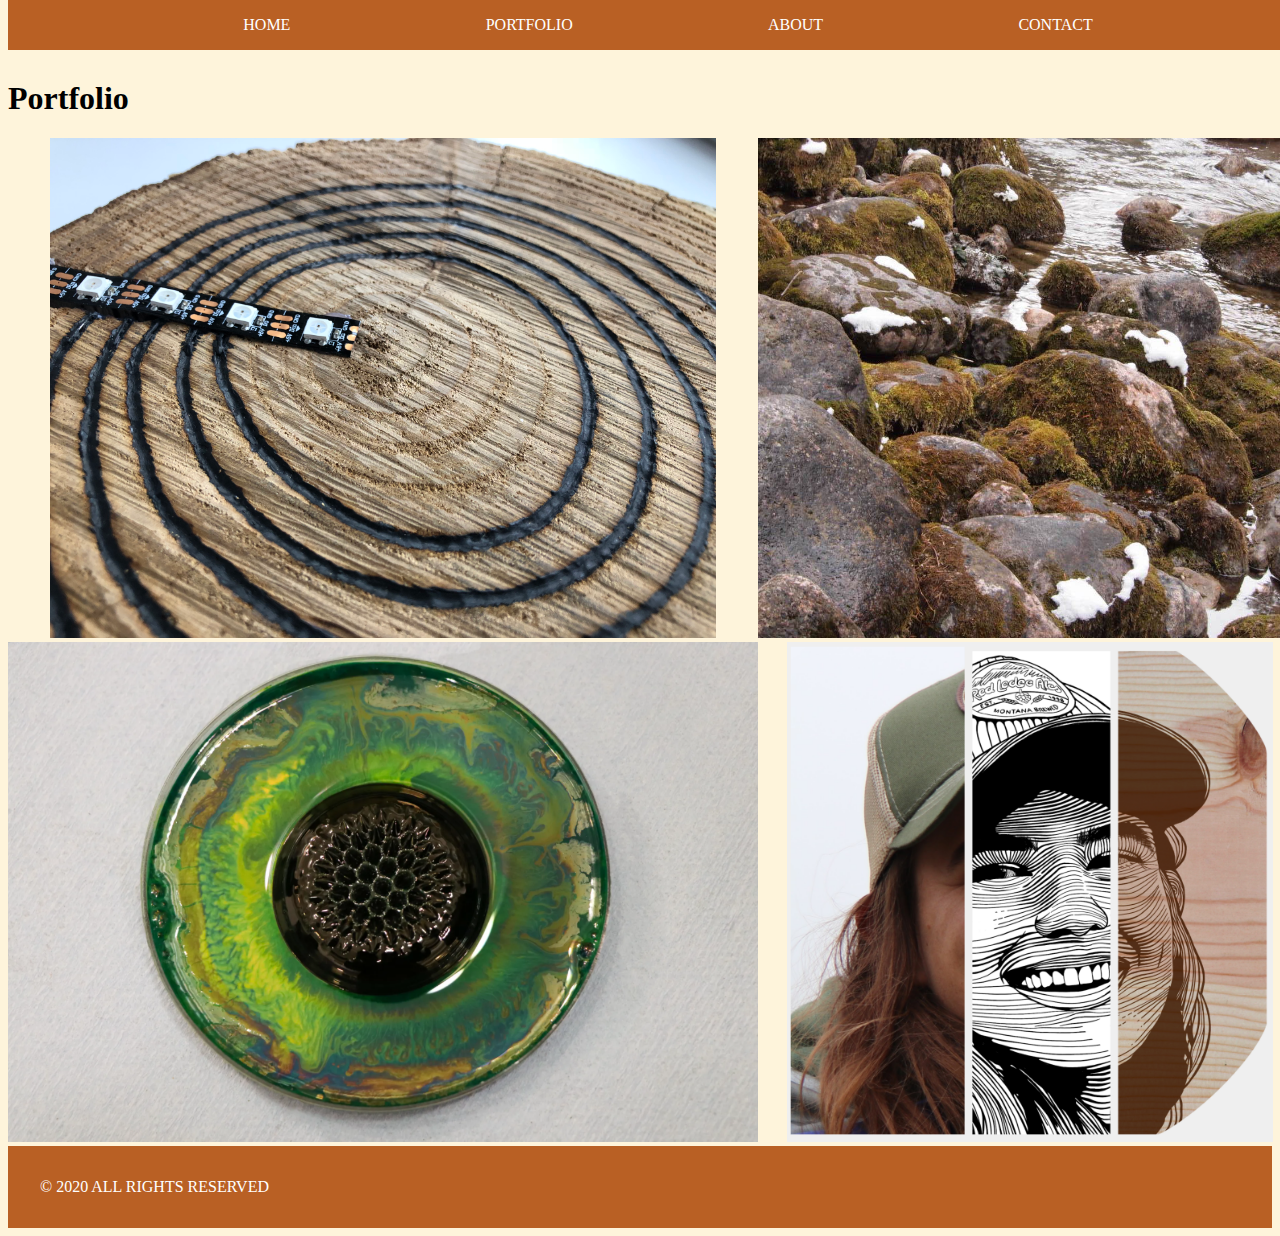
<file: Pages/portfolio.html>
<!DOCTYPE html>
<html>

<head>
    <title>Portfolio</title>
    <link rel="stylesheet" type="text/css" href="../style.css">
</head>

<body>

    <nav>
        <div class="nav">
            <ul class="navContainer">
                <a href="../index.html"><li>HOME</li></a>
                <a href="portfolio.html"><li>PORTFOLIO</li></a>
                <!-- <a href="experience.html"><li>EXPERIENCE</li></a> -->
                <a href="about.html"><li>ABOUT</li></a>
                <a href="contact.html"><li>CONTACT</li></a>
            </ul>
        </div>
    </nav>

    <div>
        <h1 class="first">Portfolio</h1>
    </div>

    <div class="portfolioContainer">
        <div class="treeContainer"><a href ="tree.html"><img src="../Images/treeTalk/talk.JPG" class="talkTreeImage"></a></div>
        <div><a href="photography.html"><img src="../Images/waldenPhotos/cover.JPG" class="waldenLink"></a></div>
        <div class="row"><a href="text.html"><img src="../Images/textImages/retro1.jpg" class="textLink"></a></div>
        <div class="row2"><a href="flowvis.html"><img src="../Images/flowvis/greenFlow.png" class="flowLink"></a></div>
        <div class="row2"><a href="grove.html"><img src="../Images/grove.png" class="groveImage"></a></div>
    </div>

    <footer class="footer">© 2020 ALL RIGHTS RESERVED</footer>

</body>

</html>
</file>
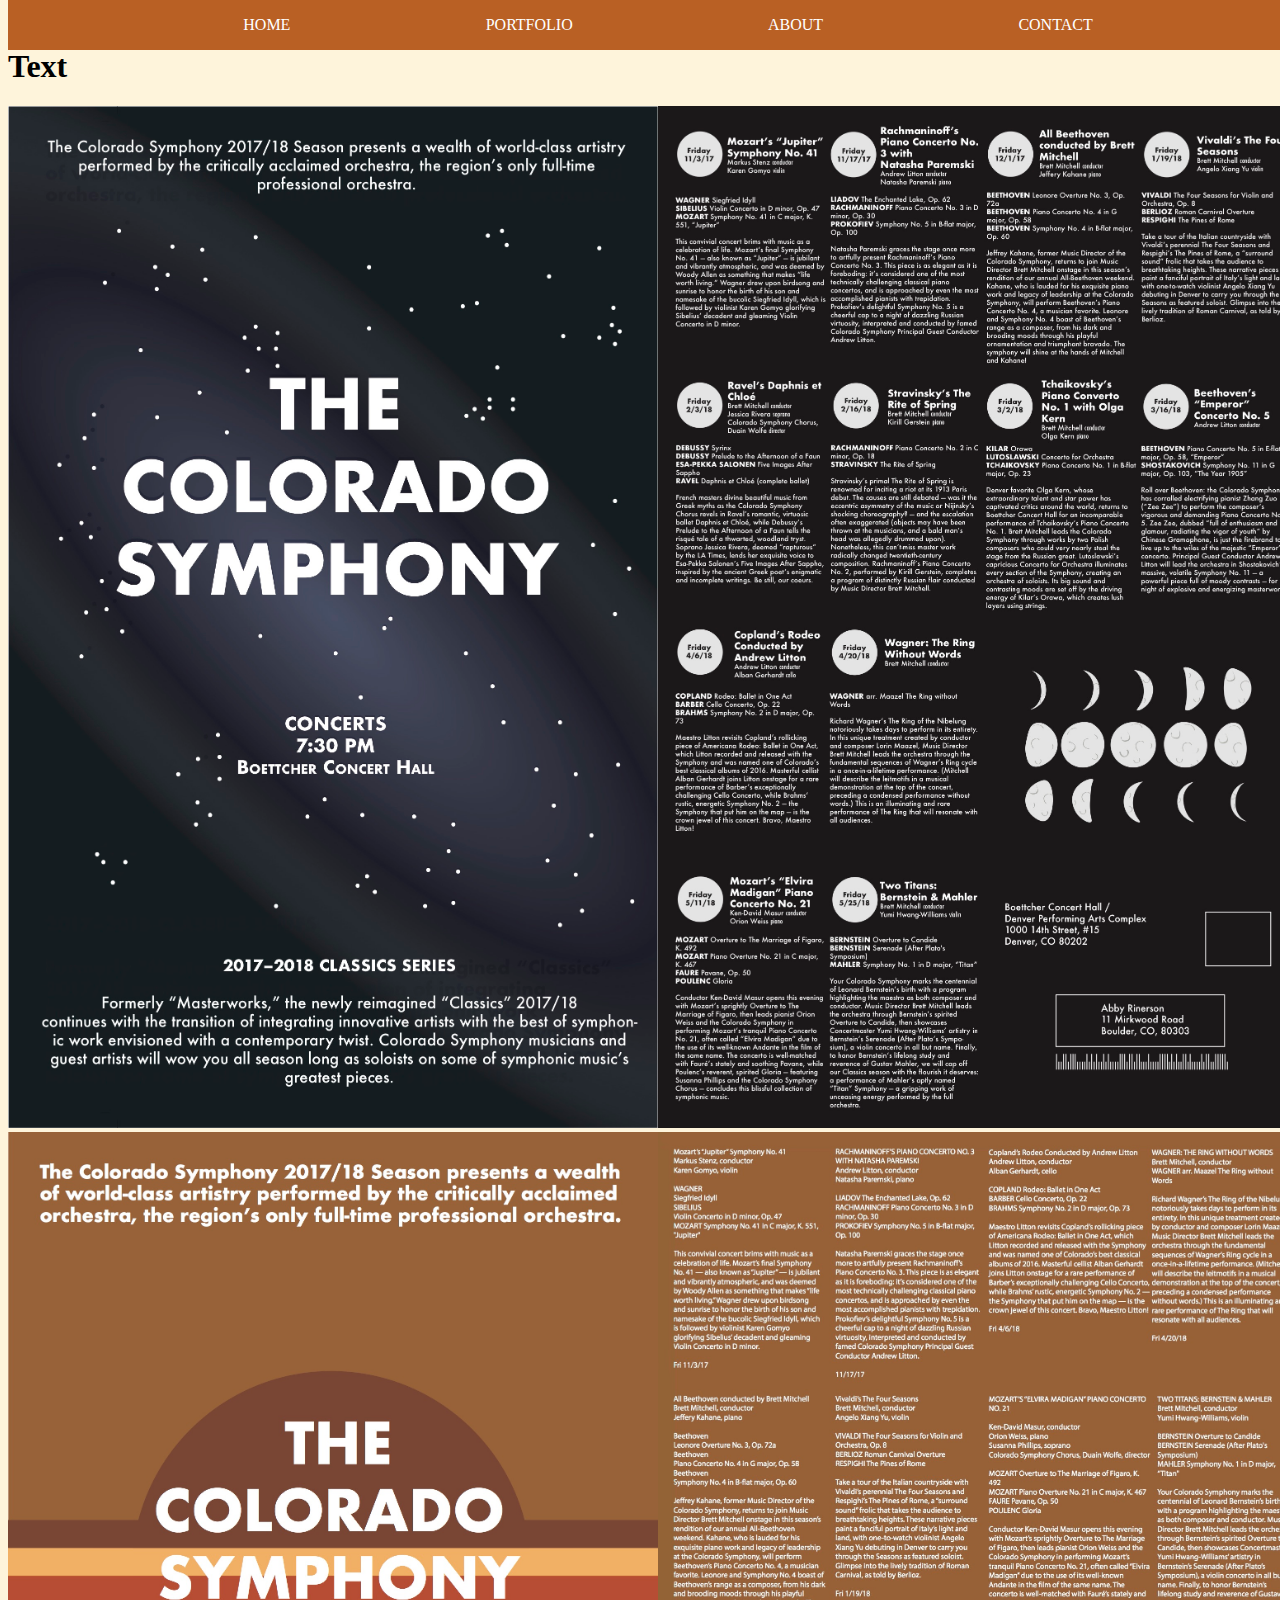
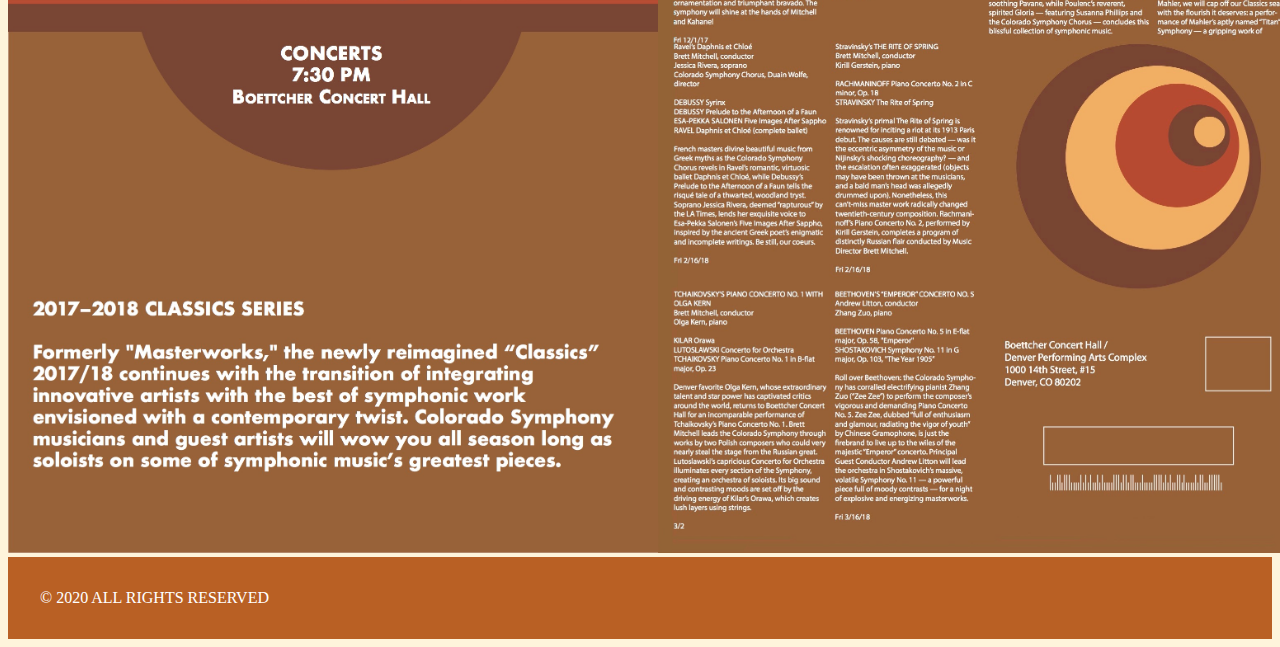
<file: Pages/text.html>
<!DOCTYPE html>
<html>

<head>
    <title>Text</title>
    <link rel="stylesheet" type="text/css" href="../style.css">
</head>

<body>

    <nav>
        <div class="nav">
            <ul class="navContainer">
                <a href="../index.html"><li>HOME</li></a>
                <a href="portfolio.html"><li>PORTFOLIO</li></a>
                <!-- <a href="experience.html"><li>EXPERIENCE</li></a> -->
                <a href="about.html"><li>ABOUT</li></a>
                <a href="contact.html"><li>CONTACT</li></a>
            </ul>
        </div>
    </nav>

    <div>
        <h1>Text</h1>
    </div>

    <div class="textProjectContainer">
        <div><img src="../Images/textImages/space1.jpg" class="textImages"></div>
        <div><img src="../Images/textImages/space.jpg" class="textImages two"></div>
        <div><img src="../Images/textImages/retro1.jpg" class="textImages"></div>
        <div><img src="../Images/textImages/retro.jpg" class="textImages two"></div>
    </div>

    <footer class="footer">© 2020 ALL RIGHTS RESERVED</footer>

</body>

</html>
</file>
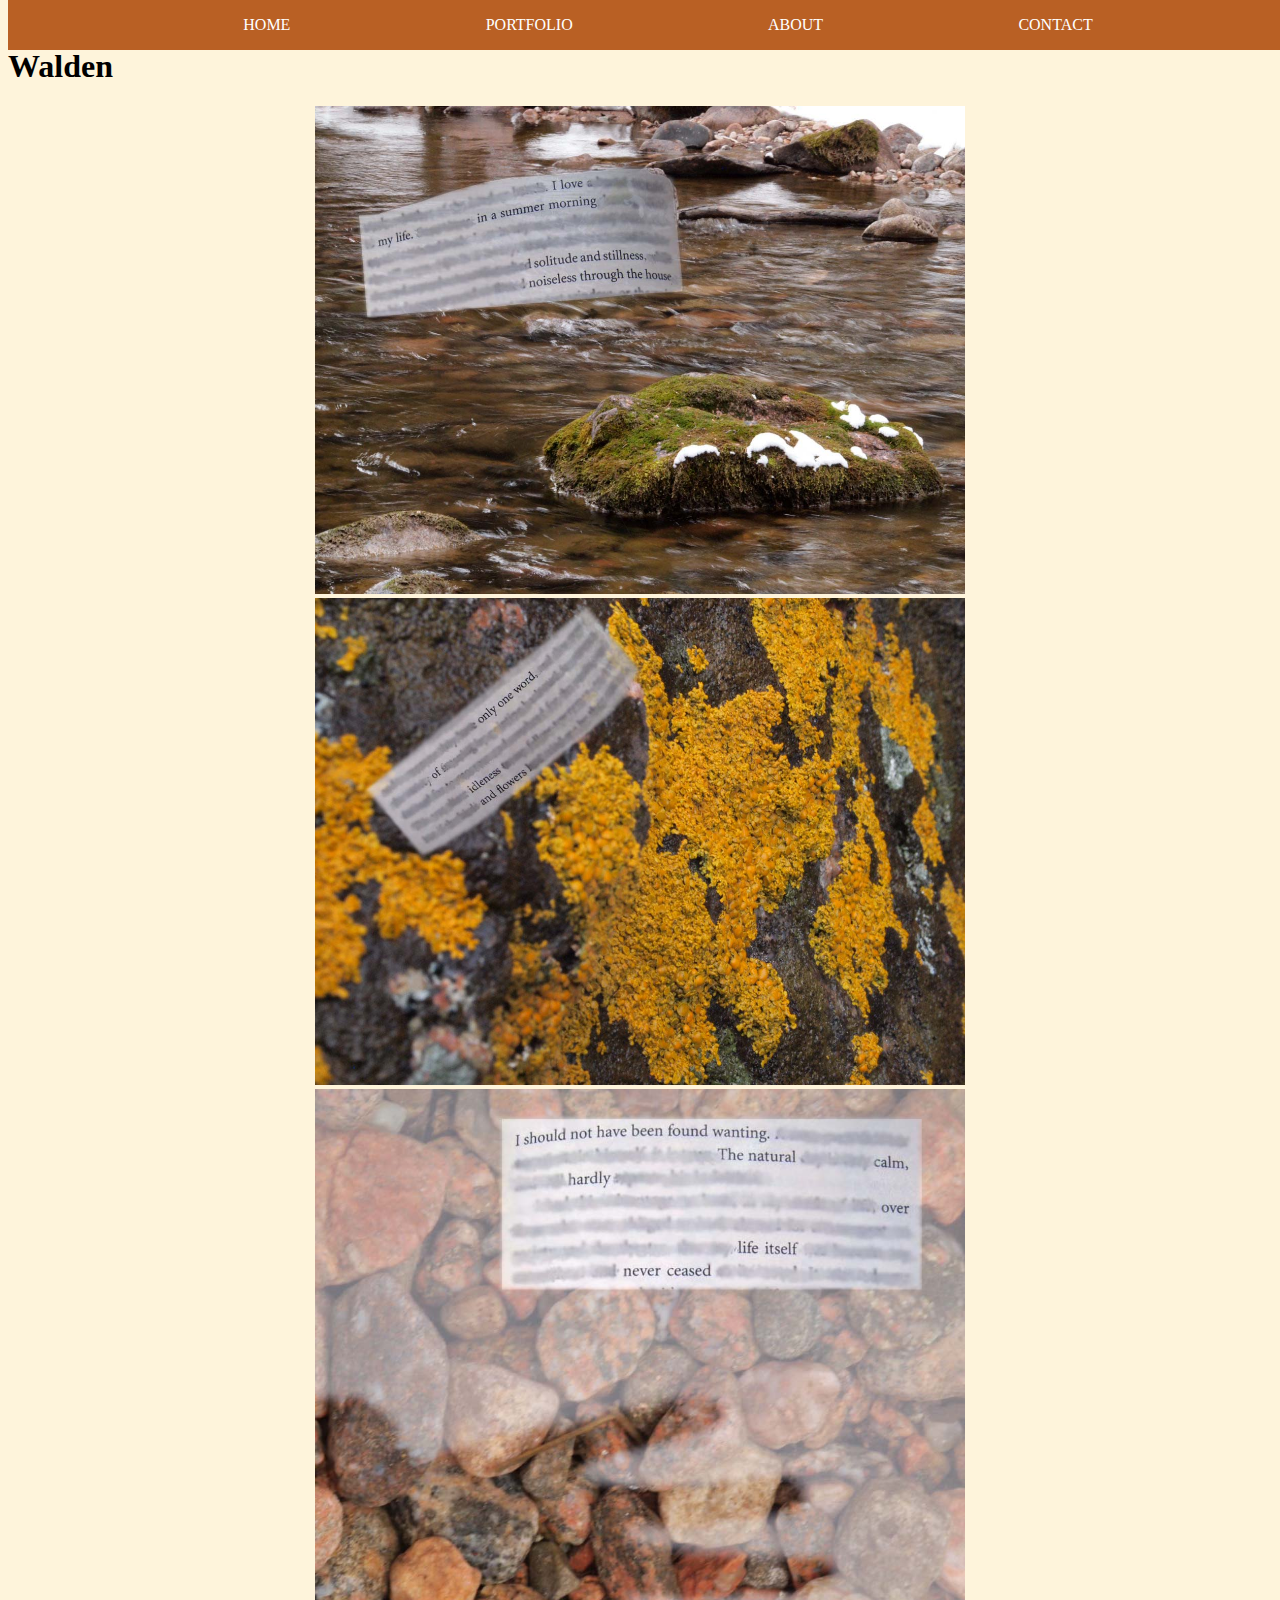
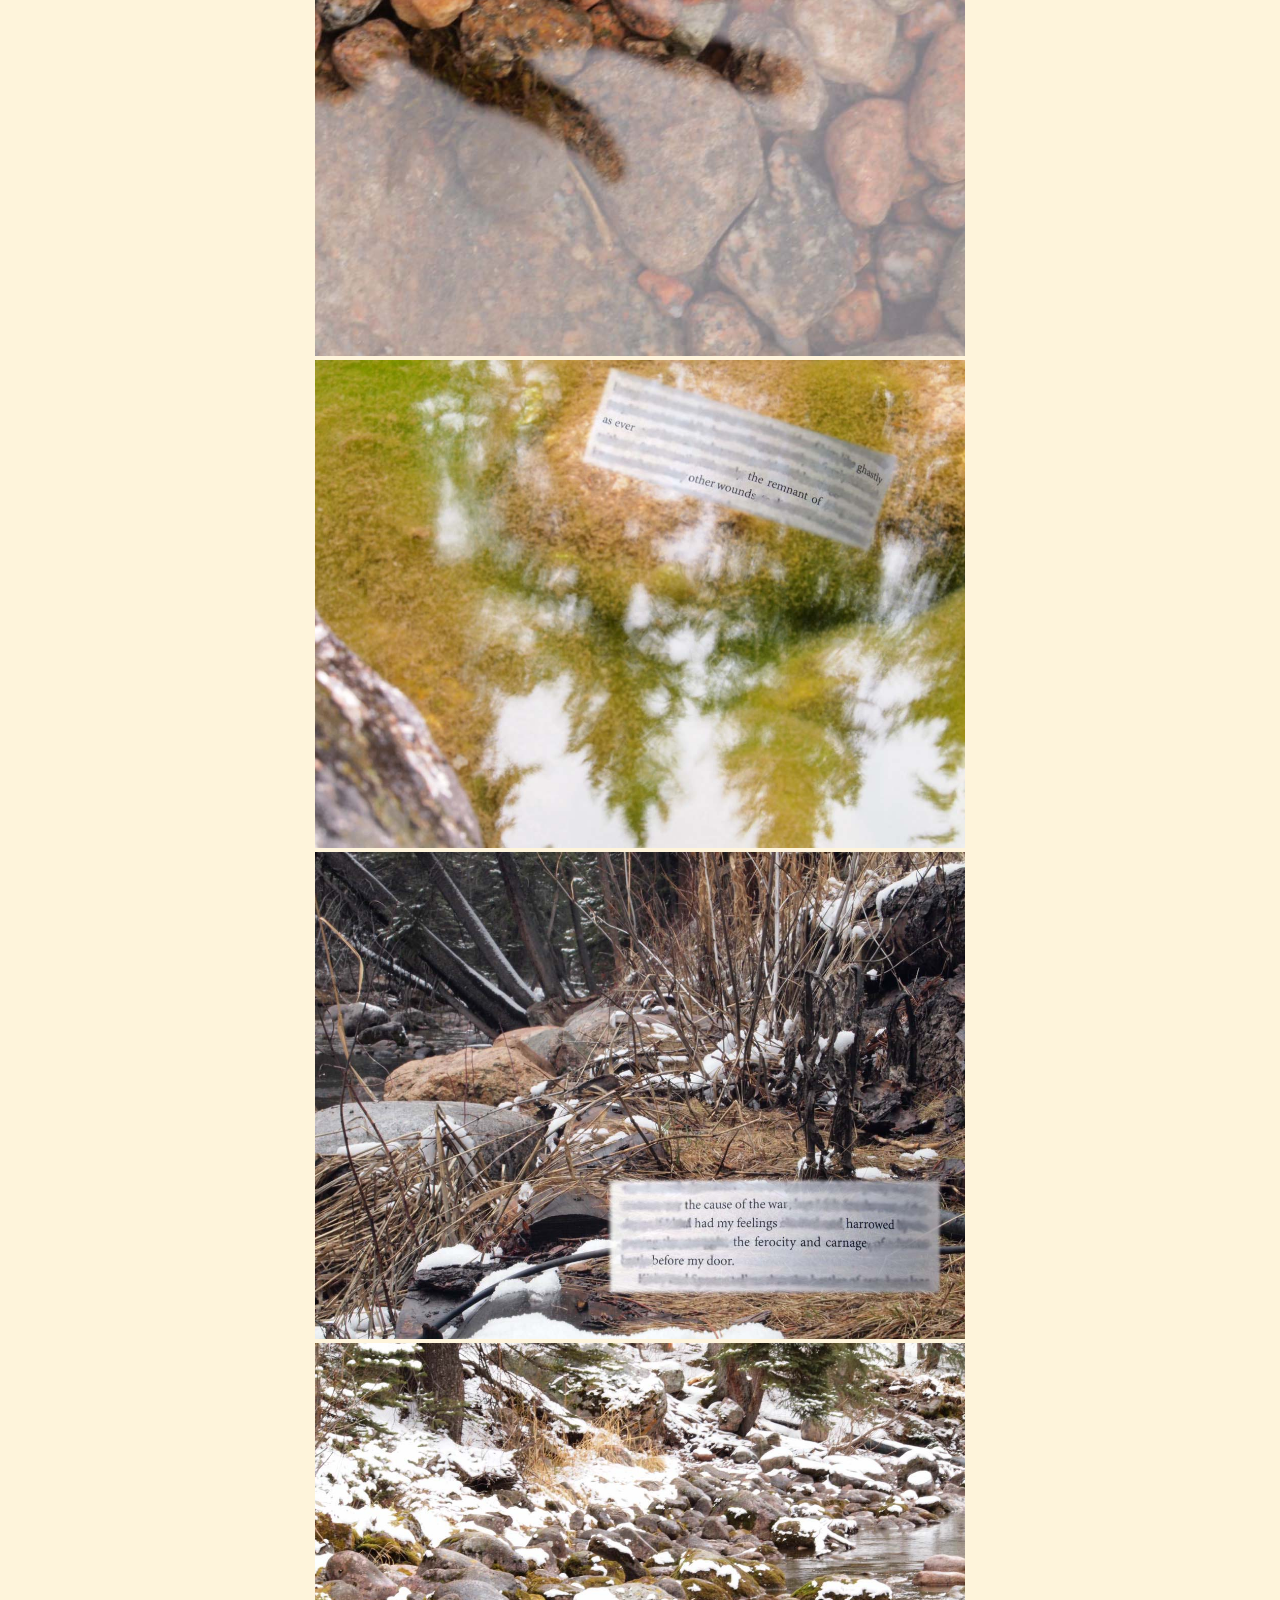
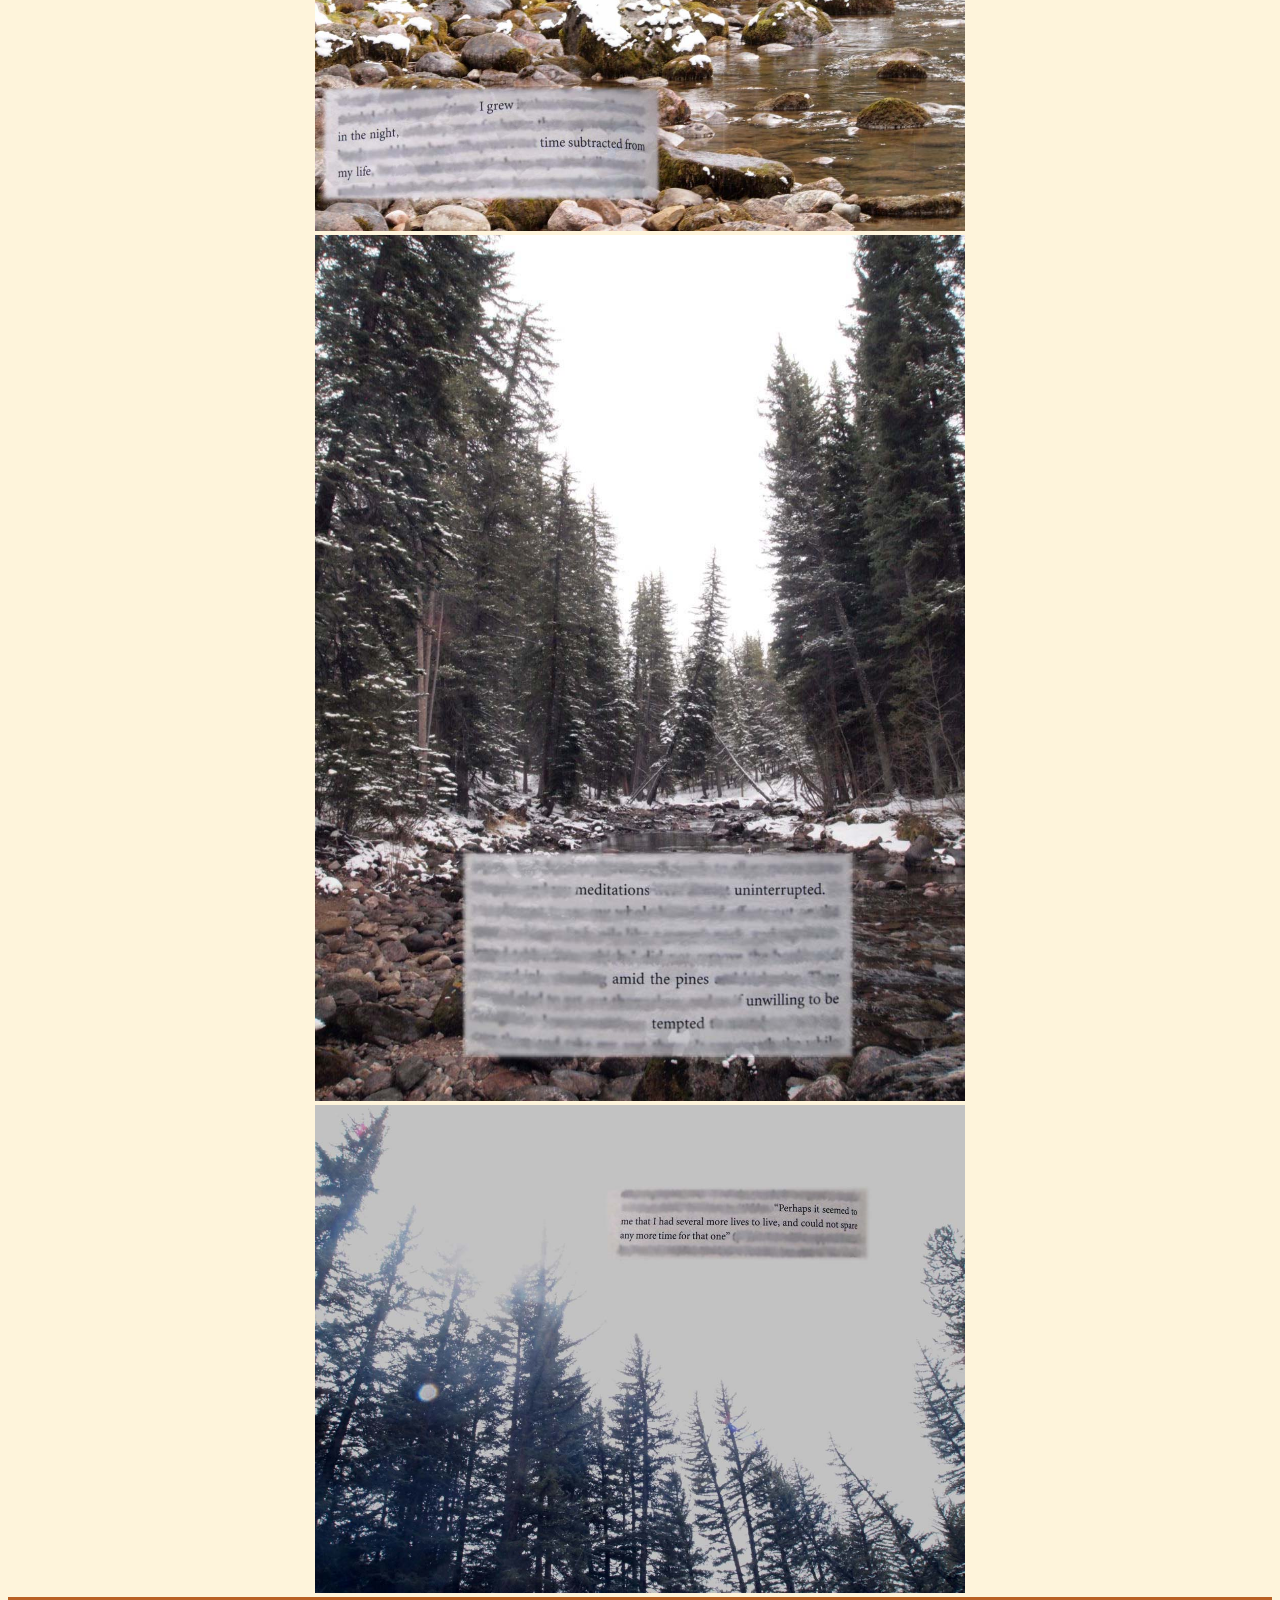
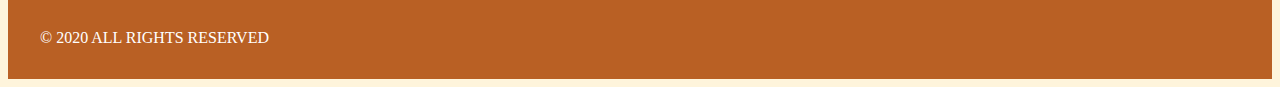
<file: Pages/walden.html>
<!DOCTYPE html>
<html>

<head>
    <title>Walden</title>
    <link rel="stylesheet" type="text/css" href="../style.css">
</head>

<body>

    <nav>
        <div class="nav">
            <ul class="navContainer">
                <a href="../index.html"><li>HOME</li></a>
                <a href="portfolio.html"><li>PORTFOLIO</li></a>
                <!-- <a href="experience.html"><li>EXPERIENCE</li></a> -->
                <a href="about.html"><li>ABOUT</li></a>
                <a href="contact.html"><li>CONTACT</li></a>
            </ul>
        </div>
    </nav>

    <div>
        <h1>Walden</h1>
    </div>

    <div class="waldenPhotosContainer">
        <div><img src="../Images/waldenPhotos/1.jpg" class="waldenPhotos"></div>
        <div><img src="../Images/waldenPhotos/2.jpg" class="waldenPhotos"></div>
        <div><img src="../Images/waldenPhotos/3.jpg" class="waldenPhotos"></div>
        <div><img src="../Images/waldenPhotos/4.jpg" class="waldenPhotos"></div>
        <div><img src="../Images/waldenPhotos/5.JPG" class="waldenPhotos"></div>
        <div><img src="../Images/waldenPhotos/6.jpg" class="waldenPhotos"></div>
        <div><img src="../Images/waldenPhotos/7.jpg" class="waldenPhotos"></div>
        <div><img src="../Images/waldenPhotos/8.jpg" class="waldenPhotos"></div>
    </div>

    <footer class="footer">© 2020 ALL RIGHTS RESERVED</footer>

</body>

</html>
</file>
<file: style.css>
* {
    font-family: Futura, Times, serif;
    /* color: white */
}

.nav {
    /* position: fixed; */
    /* margin-top: 1rem; */
    /* padding-top: 1rem;
    padding-bottom: 1rem; */
    /* display: flex; */
    /* align-content: baseline; */
    position: fixed;
    top: 0;
    width: 100%;
    /* justify-content: space-evenly; */
    /* border: 7px solid white; */
    background-color: #b96024;
}
/* space between getting messed up somewhere between here - after .nav display:flex */
.navContainer {
    display: flex;
    /* margin: 1rem auto 1rem auto; */
    /* padding: 0; */
    /* grid-template-columns: 1fr 1fr 1fr 1fr; */
    flex-direction: row;
    /* align-items: flex-end; */
    justify-content: space-evenly;
    /* position: fixed; */
}



li {
    list-style: none;
    color: white;
}
body {
    background-color: #fef4db;
}

.top {
    display: grid;
    grid-template-columns: 1fr 1fr;
    margin-top: 5rem;
    margin-bottom: 1rem;
}
.headerImage {
    display: grid;
    grid-template-columns: 1fr 1fr;
    grid-column-start: span 2;
    max-height: 600px;
    grid-column-start: 2;
    /* margin-left: auto;
    margin-right: auto;
    width: 50%;    */   
}

.first {
    margin-top: 5rem;
}

.name {
    align-self: center;
    justify-self: center;
}

.links {
    display: grid;
    grid-template-columns: 1fr 1fr;
    justify-items: center;
    /* border: 1px solid black; */
    /* padding: 300px; */
}

.homeContact {
    /* padding: 0; */
    /* justify-items: end; */
    /* background-color: red; */
    /* padding-left: 85%; */
}

.logo {
    /* padding-right: 85% */
    max-height: 4rem;
    display: flex;
    justify-self: flex-start;
}

.linkList {
    /* border: 1px solid black; */
    padding: 100px;
    margin: 25px;
    background-color: white;
    /* border: 7px solid white; */
}

.linkList:hover {
    opacity: .7;
}

.link12 {
    /* padding-left: 38%;
    padding-right: 38%; */
}
.about, .port {
    grid-column-start: span 2;
    padding-left: 45%;
    padding-right: 45%;
    /* background-color: #a89a6b; */
}

.port {
    margin-left: 25px;
    margin-right: 25px;
}

a {
    text-decoration: none;
}

a:visited {
    color: black;
}
a:hover {
    color: gray;
}

.footer {
    background-color: #b96024;
    padding: 2rem;
    color: white;
}

.portfolioContainer {
    display: grid;
    grid-template-columns: 1fr 1fr 1fr;
    justify-items: center;

    /* display: inline-flex; */
    /* align-content: space-between; */
    /* display-direction: row; */

}

.aboutContainer {
    display: grid;
    grid-template-columns: 1fr 1fr;
}

.aboutImage {
    display: grid;
    max-height: 400px;
    grid-column-start: 2;
}

.groveImage, .contactImage, .talkTreeImage {
    max-height: 500px;
}

h1 {
    margin-top: 3rem;
}

.vidContainer, .waldenPhotosContainer {
    display: grid;
    grid-template-columns: 1fr;
    justify-items: center;
}

.treeImages, .waldenPhotos, .textImages {
    max-width: 650px;
}

.textProjectContainer {
    display: grid;
    grid-template-columns: 1fr 1fr;
    justify-items: center;
}

.two {
    grid-column-start: 2;
}

.textLink, .waldenLink, .flowLink, .groveImage, .talkTreeImage {
    max-height: 500px;
}

.row2 {
    grid-row-start: 2;
}

.textLink {
    grid-column-start: 1;
}

.flowLink {
    grid-column-start: 1;
}

.groveImage {
    grid-column-start: 3;
}

/* .talkTreeImage:hover {
    opacity: 0.7;
} */





/* .treeContainer {
    position: relative;
    width: 50%;
  }
  
.talkTreeImage {
    opacity: 1;
    display: block;
    width: 100%;
    height: auto;
    transition: .5s ease;
    backface-visibility: hidden;
  }

.middle {
    transition: .5s ease;
    opacity: 0;
    position: absolute;
    top: 50%;
    left: 50%;
    transform: translate(-50%, -50%);
    -ms-transform: translate(-50%, -50%);
    text-align: center;
  }
  
.treeContainer:hover .talkTreeImage {
    opacity: 0.7;
}

.treeContainer:hover .treeName {
    opacity: 1;
}

.treeName {
    background-color: #4CAF50;
    color: white;
    font-size: 16px;
    padding: 16px 32px;
  } */
</file>
